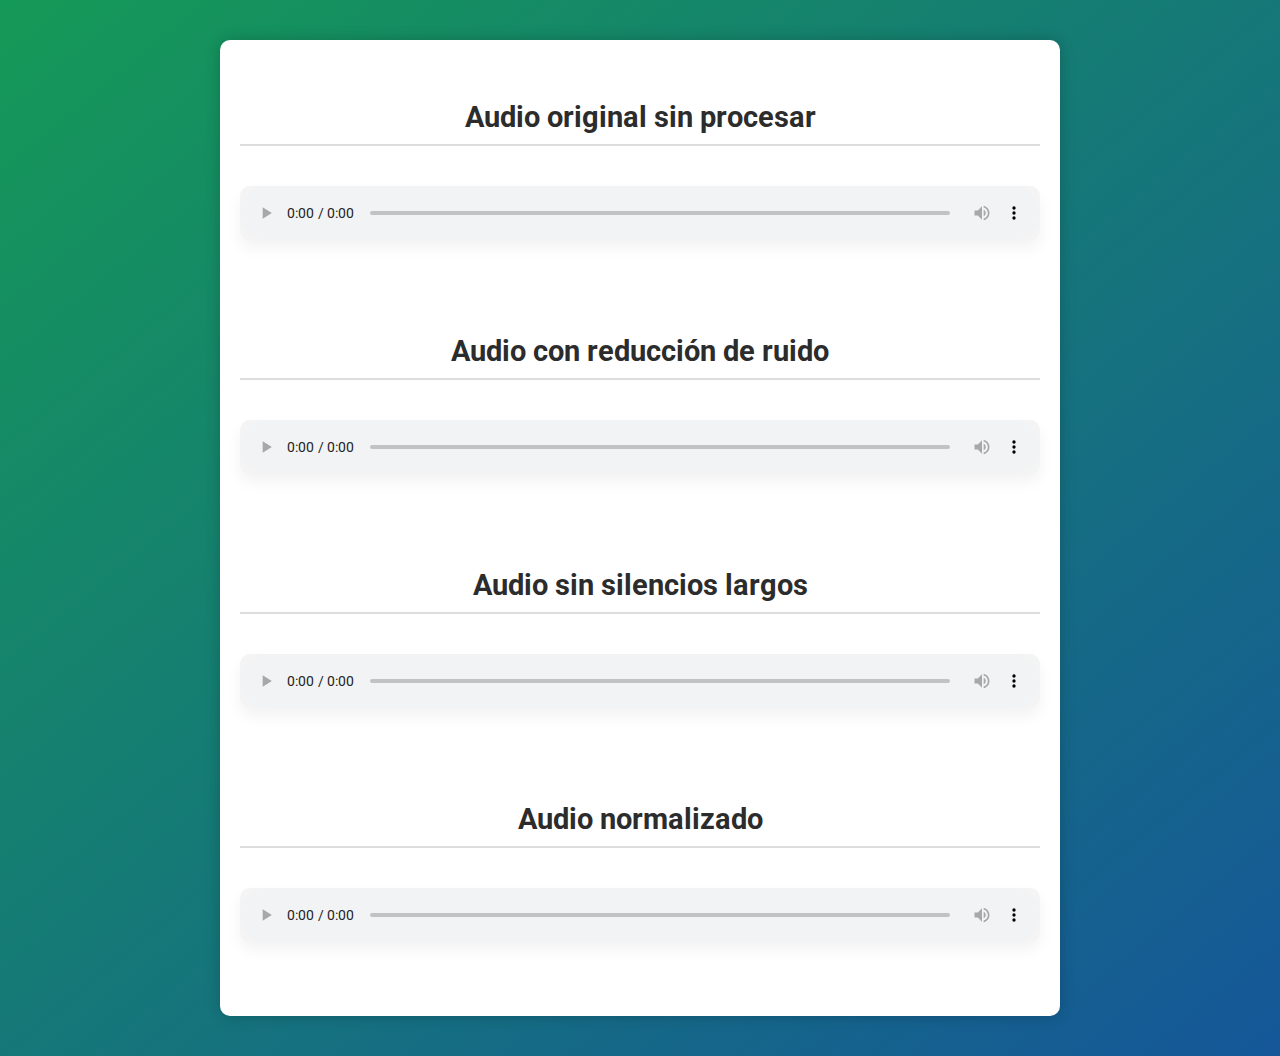
<file: index.html>
<!DOCTYPE html>
<html lang="en">

<head>
    <meta charset="UTF-8">
    <meta name="viewport" content="width=device-width, initial-scale=1.0">
    <title>Reproductor de Audios</title>
    <link rel="stylesheet" type="text/css" href="styles.css">
    <link href="https://fonts.googleapis.com/css2?family=Roboto:wght@400;700&display=swap" rel="stylesheet">
</head>

<body>
    <div class="container">
        <h2>Audio original sin procesar</h2>
        <audio controls>
            <source src="https://raw.githubusercontent.com/JazminPS/Gender-and-Age-Recognition-System-from-Speech/main/recursos/archivo_prueba.mp3"
                type="audio/mpeg">
            Tu navegador no soporta el elemento de audio.
        </audio>

        <h2>Audio con reducción de ruido</h2>
        <audio controls>
            <source src="https://raw.githubusercontent.com/JazminPS/Gender-and-Age-Recognition-System-from-Speech/main/recursos/audio_prueba_con_reduccion_de_ruido.mp3"
                type="audio/mpeg">
            Tu navegador no soporta el elemento de audio.
        </audio>

        <h2>Audio sin silencios largos</h2>
        <audio controls>
            <source src="https://raw.githubusercontent.com/JazminPS/Gender-and-Age-Recognition-System-from-Speech/main/recursos/audio_prueba_sin_silencios_largos.mp3"
                type="audio/mpeg">
            Tu navegador no soporta el elemento de audio.
        </audio>

        <h2>Audio normalizado</h2>
        <audio controls>
            <source src="https://raw.githubusercontent.com/JazminPS/Gender-and-Age-Recognition-System-from-Speech/main/recursos/audio_prueba_normalizado.mp3"
                type="audio/mpeg">
            Tu navegador no soporta el elemento de audio.
        </audio>
    </div>

</body>

</html>
</file>
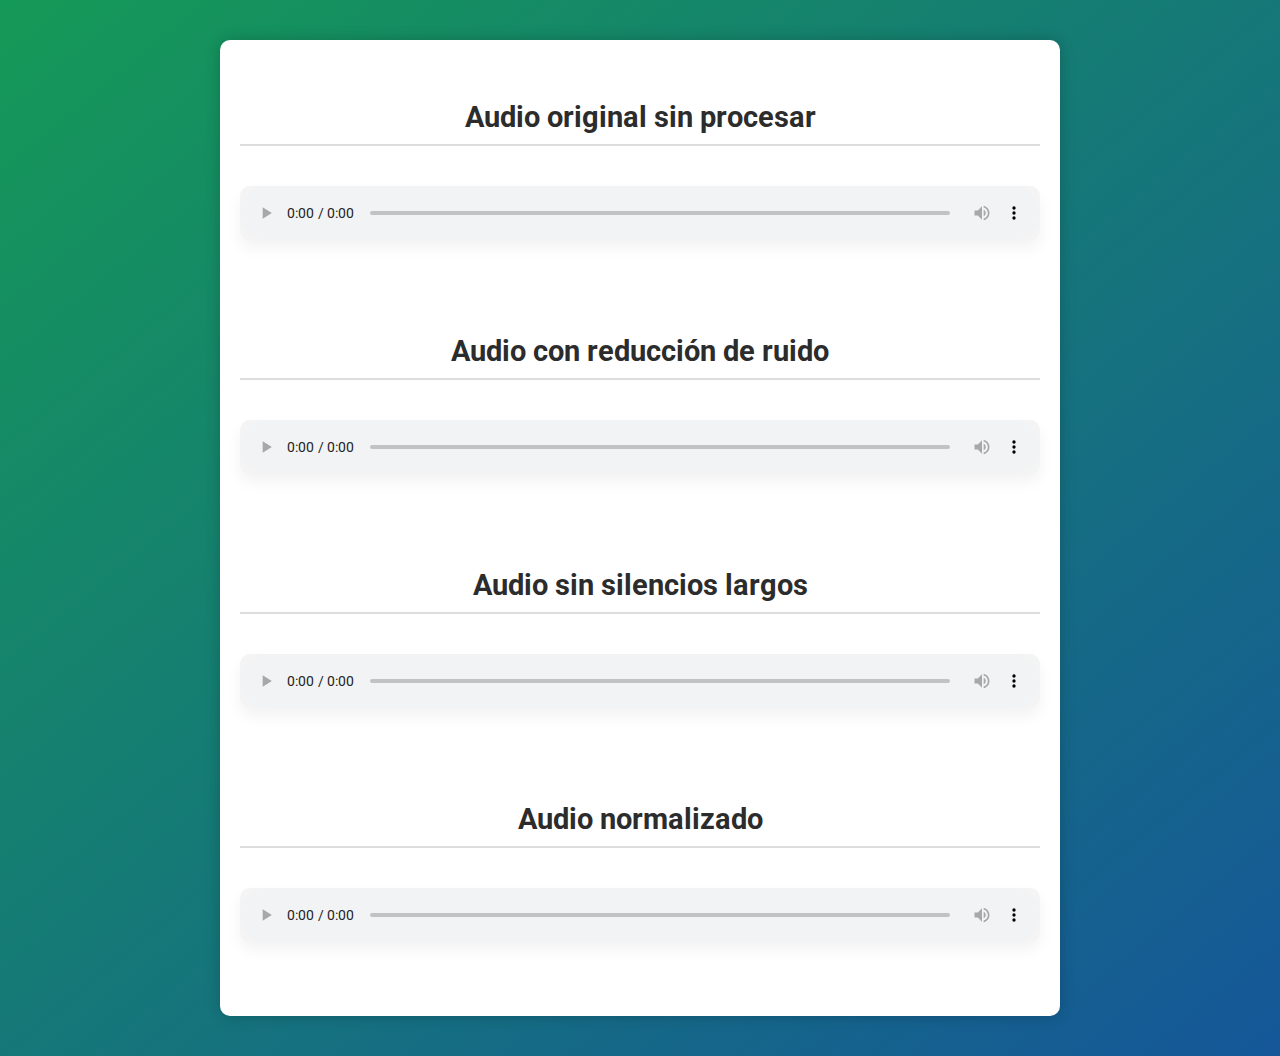
<file: docs/index.html>
<!DOCTYPE html>
<html lang="en">

<head>
    <meta charset="UTF-8">
    <meta name="viewport" content="width=device-width, initial-scale=1.0">
    <title>Reproductor de Audios</title>
    <link rel="stylesheet" type="text/css" href="css/styles.css">
    <link href="https://fonts.googleapis.com/css2?family=Roboto:wght@400;700&display=swap" rel="stylesheet">
</head>

<body>
    <div class="container">
        <h2>Audio original sin procesar</h2>
        <audio controls>
            <source src="https://raw.githubusercontent.com/JazminPS/Gender-and-Age-Recognition-System-from-Speech/main/recursos/archivo_prueba.mp3"
                type="audio/mpeg">
            Tu navegador no soporta el elemento de audio.
        </audio>

        <h2>Audio con reducción de ruido</h2>
        <audio controls>
            <source src="https://raw.githubusercontent.com/JazminPS/Gender-and-Age-Recognition-System-from-Speech/main/recursos/audio_prueba_con_reduccion_de_ruido.mp3"
                type="audio/mpeg">
            Tu navegador no soporta el elemento de audio.
        </audio>

        <h2>Audio sin silencios largos</h2>
        <audio controls>
            <source src="https://raw.githubusercontent.com/JazminPS/Gender-and-Age-Recognition-System-from-Speech/main/recursos/audio_prueba_sin_silencios_largos.mp3"
                type="audio/mpeg">
            Tu navegador no soporta el elemento de audio.
        </audio>

        <h2>Audio normalizado</h2>
        <audio controls>
            <source src="https://raw.githubusercontent.com/JazminPS/Gender-and-Age-Recognition-System-from-Speech/main/recursos/audio_prueba_normalizado.mp3"
                type="audio/mpeg">
            Tu navegador no soporta el elemento de audio.
        </audio>
    </div>

</body>

</html>
</file>
<file: styles.css>
body {
    font-family: 'Roboto', sans-serif;
    /* Degradado de azul suave a morado pastel */
    background: linear-gradient(to bottom right, #159957, #155799);
    color: #2c2c2c;
    margin: 0;
    padding: 0;
}

.container {
    max-width: 800px;
    margin: 40px auto;
    padding: 20px;
    background-color: #ffffff; /* Color blanco sólido para el contenedor */
    border-radius: 10px;
    box-shadow: 0px 0px 15px rgba(0, 0, 0, 0.2);
}

h2 {
    text-align: center;
    margin-bottom: 20px;
}

h2 {
    margin-top: 40px;
    font-size: 1.8em;
    margin-bottom: 20px;
    border-bottom: 2px solid #ddd;
    padding-bottom: 10px;
    transition: border-color 0.3s;
}

audio {
    background-color: #f4f4f4;
    width: 100%;
    margin-top: 20px;
    margin-bottom: 50px;
    box-shadow: 0px 8px 15px rgba(0, 0, 0, 0.05);
    border-radius: 10px;
    transition: box-shadow 0.3s;
    border: none;
    outline: none;
}

audio:hover {
    box-shadow: 0px 10px 20px rgba(0, 0, 0, 0.1);
}
</file>
<file: docs/css/styles.css>
body {
    font-family: 'Roboto', sans-serif;
    /* Degradado de azul suave a morado pastel */
    background: linear-gradient(to bottom right, #159957, #155799);
    color: #2c2c2c;
    margin: 0;
    padding: 0;
}

.container {
    max-width: 800px;
    margin: 40px auto;
    padding: 20px;
    background-color: #ffffff; /* Color blanco sólido para el contenedor */
    border-radius: 10px;
    box-shadow: 0px 0px 15px rgba(0, 0, 0, 0.2);
}

h2 {
    text-align: center;
    margin-bottom: 20px;
}

h2 {
    margin-top: 40px;
    font-size: 1.8em;
    margin-bottom: 20px;
    border-bottom: 2px solid #ddd;
    padding-bottom: 10px;
    transition: border-color 0.3s;
}

audio {
    background-color: #f4f4f4;
    width: 100%;
    margin-top: 20px;
    margin-bottom: 50px;
    box-shadow: 0px 8px 15px rgba(0, 0, 0, 0.05);
    border-radius: 10px;
    transition: box-shadow 0.3s;
    border: none;
    outline: none;
}

audio:hover {
    box-shadow: 0px 10px 20px rgba(0, 0, 0, 0.1);
}
</file>
